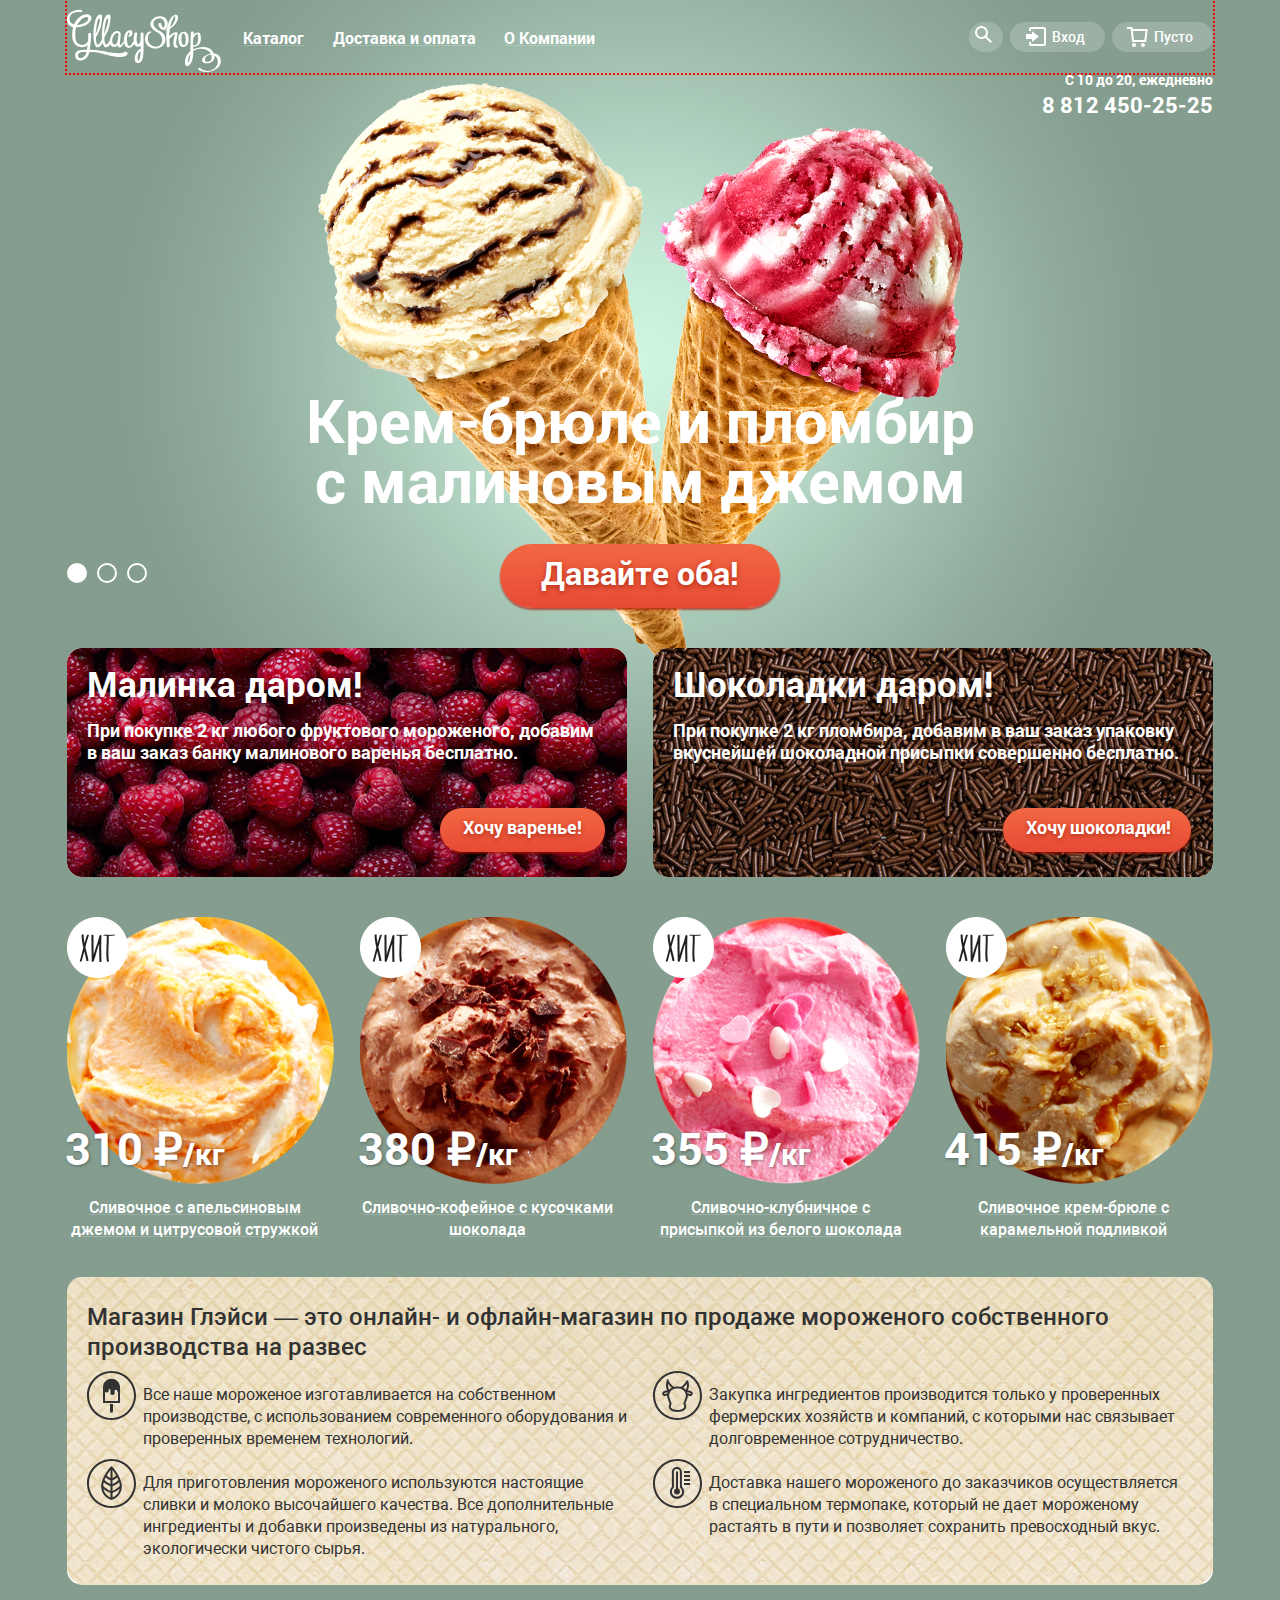
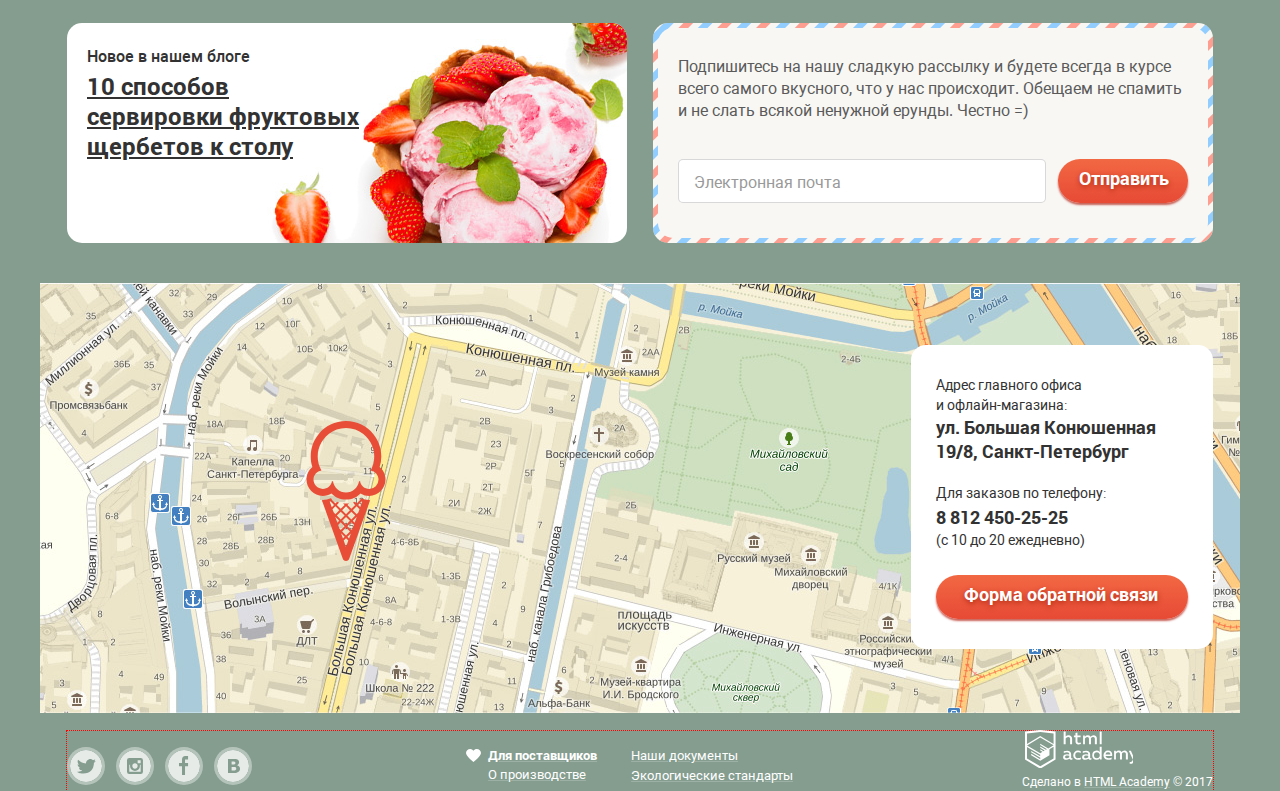
<file: index.html>
<!DOCTYPE html>
<html lang="ru">
  <head>
    <meta charset="utf-8">
    <title>HTML Academy: Глейси</title>
    <link rel="stylesheet" type="text/css" href="css/normalize.css">
    <link rel="stylesheet" type="text/css" href="css/style.css">
  </head>
  <body>

            <input class="visually-hidden" type="radio"  id="slider-1" name="toggle" checked>
            <input class="visually-hidden" type="radio"  id="slider-2" name="toggle">
            <input class="visually-hidden" type="radio"  id="slider-3" name="toggle">
<div class="site-background">
<div class="site-wrapper index">

    <header>
    	<div class="header-wrapper">
    		<img src="img/logo.svg" alt="Логотип компании Gllacy Shop" width="154" height="64">
	    	<nav class="main-navigation">
	    		<ul class="site-navigation">
	    			<li class="show-submenu"><a class="catalogue" href="">Каталог</a>
	    				<ul class="submenu">
	    					<li><a href="">Новинки</a></li>
	    					<li><a href="gllacy-inner.html">Сливочное</a></li>
	    					<li><a href="" class="submenu-current">Щербеты</a></li>
	    					<li><a href="">Фруктовый лед</a></li>
	    					<li><a href="">Мелорин</a></li>
	    				</ul>
	    			</li>
	    			<li ><a class="delivery" href="">Доставка и оплата</a></li>
	    			<li ><a class="about-us" href="">О Компании</a></li>
	    		</ul>
	    		<ul class="user-navigation">
	    			<li class="search">
                        <a class="search-item user-navigation-item" href="">
                            <span class="visually-hidden">Поиск по сайту</span>
    	    				<svg xmlns="http://www.w3.org/2000/svg" xmlns:xlink="http://www.w3.org/1999/xlink" width="17" height="17" viewBox="0 0 17 17">
    						    <path fill="#FFF" d="M16.958 15.527L11.75 10.32A6.455 6.455 0 0 0 13 6.5 6.5 6.5 0 1 0 6.5 13a6.465 6.465 0 0 0 3.839-1.263l5.205 5.204 1.414-1.414zM6.5 11C4.019 11 2 8.981 2 6.5S4.019 2 6.5 2 11 4.019 11 6.5 8.981 11 6.5 11z"/>
    						</svg>
                        </a>
                        <form class="user-navigation-search" method="get" action="https://echo.htmlacademy.ru">
                            <label for="searchsite" class="visually-hidden">Поиск по сайту</label>
                            <input type="search" name="searchsite" id="searchsite" placeholder="Что ищем?">
                            <button class="button visually-hidden" type="submit" value="search">Найти</button>
                        </form>
					</li>
	    			
	    			<li class="login">
	    				<a class="enter-item user-navigation-item" href="">
	    					Вход
		    				<svg xmlns="http://www.w3.org/2000/svg" xmlns:xlink="http://www.w3.org/1999/xlink" width="21" height="19" viewBox="0 0 21 19">
	        					<path d="M6 14.875L12.917 9.5 6 4.125v2.917H-.042v4.917H6z" fill="#FFF"/>
	        					<path d="M18 0H5C3.9 0 3 .9 3 2v2h2V2h13v15H5v-2H3v2c0 1.1.9 2 2 2h13c1.1 0 2-.9 2-2V2c0-1.1-.9-2-2-2z" fill="#FFF"/>
							</svg>
						</a>

                        <form class="login-form" method="get" action="https://echo.htmlacademy.ru">

                            <label for="login-form-email" class="visually-hidden">Введите адрес email:</label>
                            <input type="email" name="login-form-email" id="login-form-email" placeholder="Электронная почта">

                            <label for="login-form-password" class="visually-hidden">Введите пароль:</label>
                            <input type="password" name="login-form-password" id="login-form-password" placeholder="Пароль">
                            
                            <div class="login-links">
                                <a href="">Забыли пароль?</a>
                                <a href="">Новая регистрация</a>
                            </div>

                            <button class="button" type="submit" value="Войти">Войти</button>
                            
                         </form>



	    			</li>

	    			<li>
	    				<a class="cart-item user-navigation-item" href="">
	    					Пусто
			    			<svg xmlns="http://www.w3.org/2000/svg" width="21" height="20" viewBox="0 0 21 20">
							    <path d="M5.657 2.031L5.422 0H0v2h3.64l1.5 13h13.988l1.699-12.969H5.657zM17.372 13H6.922L5.888 4.031h12.66L17.372 13z" fill="#FFF"/>
							    <circle cx="6.984" cy="18" r="2" fill="#FFF"/>
							    <circle cx="15.984" cy="18" r="2" fill="#FFF"/>
							</svg>
						</a>
					</li>
	    		</ul>
	    	</nav>
    	</div>
    </header>

    <main class="main-content">
    <div class="main-wrapper">
    	<h1 class=" visually-hidden">Gllacy - магазин самого вкусного мороженого!</h1>

    	<section class="main-sliders">
    		<h2 class="visually-hidden">Выбор покупателей</h2>
    		<ul class="sliders-list">
    			<li class="slider-item" id="slide-1">
    				<h3>Крем-брюле и пломбир с малиновым джемом</h3>
    				<a class="button slider-button" href="">Давайте оба!</a>
    			</li>
    			<li class="slider-item" id="slide-2">
    				<h3>Шоколадный пломбир и лимонный сорбет</h3>
    				<a class="button" href="">Давайте оба!</a>
    			</li>
    			<li class="slider-item" id="slide-3">
    				<h3>Пломбир с помадкой и клубничный щербет</h3>
    				<a class="button" href="">Давайте оба!</a>
    			</li>
    		</ul>
            <p class="slider-open-hours">
                С 10 до 20, ежедневно
                <span class="tel">8 812 450-25-25</span>
            </p>
            <div class="slider-controls">
                <label for="slider-1">Первый слайд</label>
                <label for="slider-2">Второй слайд</label>
                <label for="slider-3">Третий слайд</label>
          </div>
    	</section>

    	<section class="banners">
    		<h2 class="visually-hidden">Специальные предложения</h2>
    		<section class="jam">
    			<h3>Малинка даром!</h3>
    			<p>При покупке 2 кг любого фруктового мороженого, добавим в ваш заказ банку малинового варенья бесплатно.</p>
    			<a class="button" href="">Хочу варенье!</a>
    		</section>
    		<section class="chocolate">
    			<h3>Шоколадки даром!</h3>
    			<p>При покупке 2 кг пломбира, добавим в ваш заказ упаковку вкуснейшей шоколадной присыпки совершенно бесплатно.</p>
    			<a class="button" href="">Хочу шоколадки!</a>
    		</section>
    	</section>

    	<section class="hits">
    		<h2 class="visually-hidden">Наши хиты продаж</h2>
    		<ul class="hits-list">
    			<li>
                    <div class="img-wrapper">
                    <img src="img/hit_1.png" alt="Сливочное с апельсиновым джемом и цитрусовой стружкой" width="267" height="267">
                    </div>
                    <a href="" class="hit-name">Сливочное с апельсиновым джемом и цитрусовой стружкой</a>
                    <p class="hit-price">310 ₽<span>/кг</span></p>
                    <a class="button" href="">Быстрый просмотр</a>
                    
    			</li>

    			<li>
                    <div class="img-wrapper">
    				    <img src="img/hit_2.png" alt="Сливочно-кофейное с кусочками шоколада" width="267" height="267">
                    </div>
    				<a href="" class="hit-name">Сливочно-кофейное с кусочками шоколада</a>
                    <p class="hit-price">380 ₽<span>/кг</span></p>
                    <a class="button" href="">Быстрый просмотр</a>
    			</li>

    			<li>
                    <div class="img-wrapper">
    				    <img src="img/hit_3.png" alt="Сливочно-клубничное с присыпкой из белого шоколада" width="267" height="267">
                    </div>
    				<a href="" class="hit-name">Сливочно-клубничное с присыпкой из белого шоколада</a>
                    <p class="hit-price">355 ₽<span>/кг</span></p>
                    <a class="button" href="">Быстрый просмотр</a>
                    
    			</li>

    			<li><div class="img-wrapper">
    				    <img src="img/hit_4.png" alt="Сливочное крем-брюле с карамельной подливкой" width="267" height="267">
                    </div>
    				<a href="" class="hit-name">Сливочное крем-брюле с карамельной подливкой</a>
                    <p class="hit-price">415 ₽<span>/кг</span></p>
                    <a class="button" href="">Быстрый просмотр</a>
                
    			</li>
    		</ul>
    	</section>

    	<section class="seo-block">
    		<h2>Магазин Глэйси — это онлайн- и офлайн-магазин по продаже мороженого собственного производства на развес</h2>
            <div class="seo-wrapper">
    		<div class="column-one">
    			<p>Все наше мороженое изготавливается на собственном производстве, с использованием современного оборудования и проверенных временем технологий.</p>
    			<p>Для приготовления мороженого используются настоящие <br>сливки и молоко высочайшего качества. Все дополнительные ингредиенты и добавки произведены из натурального, экологически чистого сырья.</p>
    		</div>
    		<div class="column-two">
    			<p>Закупка ингредиентов  производится только у проверенных фермерских хозяйств и компаний, с которыми нас связывает долговременное сотрудничество.</p>
    			<p>Доставка нашего мороженого до заказчиков осуществляется <br>в специальном термопаке, который не дает мороженому растаять в пути и позволяет сохранить превосходный вкус.</p>
    		</div>
        </div>
    	</section>


        <section class="news">
        	<section class="blog">
        		<p>Новое в нашем блоге</p>
        		<h2><a href="">10 способов сервировки фруктовых щербетов к столу</a></h2>
        	</section>

        	<section class="subscribe">
        		<h2 class="visually-hidden">Подпишитесь на нашу рассылку</h2>
                <div class="subscribe-inner">
            		<p>Подпишитесь на нашу сладкую рассылку и будете всегда в курсе всего самого вкусного, что у нас происходит. Обещаем не спамить и не слать всякой ненужной ерунды. Честно =)</p>
            		<form class="subscribtion-from" method="get" action="https://echo.htmlacademy.ru">
                				    <label for="user-email" class="visually-hidden">Введите адрес email:</label>
                				    <input type="email" name="user-email" id="user-email" placeholder="Электронная почта">
                				    <button class="button" type="submit" value="Отправить">Отправить</button>
                			</form>
                </div>
        	</section>
        </section>
</div>


    	<section class="contact-us">
           <div class="nopadding-wrapper">
    		      <img src="img/map_static.jpg" alt="Адрес главного офиса и офлайн-магазина: ул. Большая Конюшенная 19/8, Санкт-Петербург" width="1200" height="430">
            </div>

        <div class="main-wrapper">
    		<div class="address-wrapper">
    			<p>Адрес главного офиса <br>и офлайн-магазина:</p>
    			<address class="address-bold">ул. Большая Конюшенная 19/8, Санкт-Петербург</address>
    			<p>Для заказов по телефону:</p>
    			<p class="address-bold"> 8 812 450-25-25</p>
                <p>(с 10 до 20 ежедневно)</p>
    			<a class="button" href="">Форма обратной связи</a>
            </div>
       </div>
    	</section>


    </main>

    <footer>
        <div class="main-wrapper">

        	<ul class="social">
        		<li><a href=""><span class="visually-hidden">Twitter</span></a></li>
        		<li><a href=""><span class="visually-hidden">Instagram</span></a></li>
        		<li><a href=""><span class="visually-hidden">Facebook</span></a></li>
        		<li><a href=""><span class="visually-hidden">Вконтакте</span></a></li>
        	</ul>

        	<ul class="additional-info">
        		<li>
                    <ul class="add-one">
                        <li><a href="" class="for-suppliers">Для поставщиков</a></li>
                        <li><a href="">О производстве</a></li>
                    </ul>
                </li>
                <li>
                    <ul class="add-two">
                        <li><a href="">Наши документы</a></li>
                        <li><a href="">Экологические стандарты</a></li>
                    </ul>
                </li>
        	</ul>

        	<span class="copyright">
        		<a href="https://htmlacademy.ru/intensive/htmlcss">Сделано в <span>HTML Academy</span> © 2017</a>
        	</span>

    </div>
    </footer>


    <section class="modal contact-us">
        <h2>Мы обязательно вам ответим!</h2>

        <form class="contact-us-form" method="get" action="https://echo.htmlacademy.ru">

            <label for="letter-name" class="visually-hidden">Введите ваше имя</label>
            <input type="text" name="letter-name" id="letter-name" placeholder="Как вас зовут?">

            <label for="letter-email" class="visually-hidden">Введите адрес email:</label>
            <input type="email" name="letter-email" id="letter-email" placeholder="Ваша почта для ответа?">

            <textarea placeholder="Напишите что-нибудь..."></textarea>
                            
            <button class="button" type="submit" value="send">Отправить</button>
            <button class= "close-modal" type="button">Закрыть</button>
                            
        </form>
    </section>



</div>
</div>


  </body>
</html>
</file>
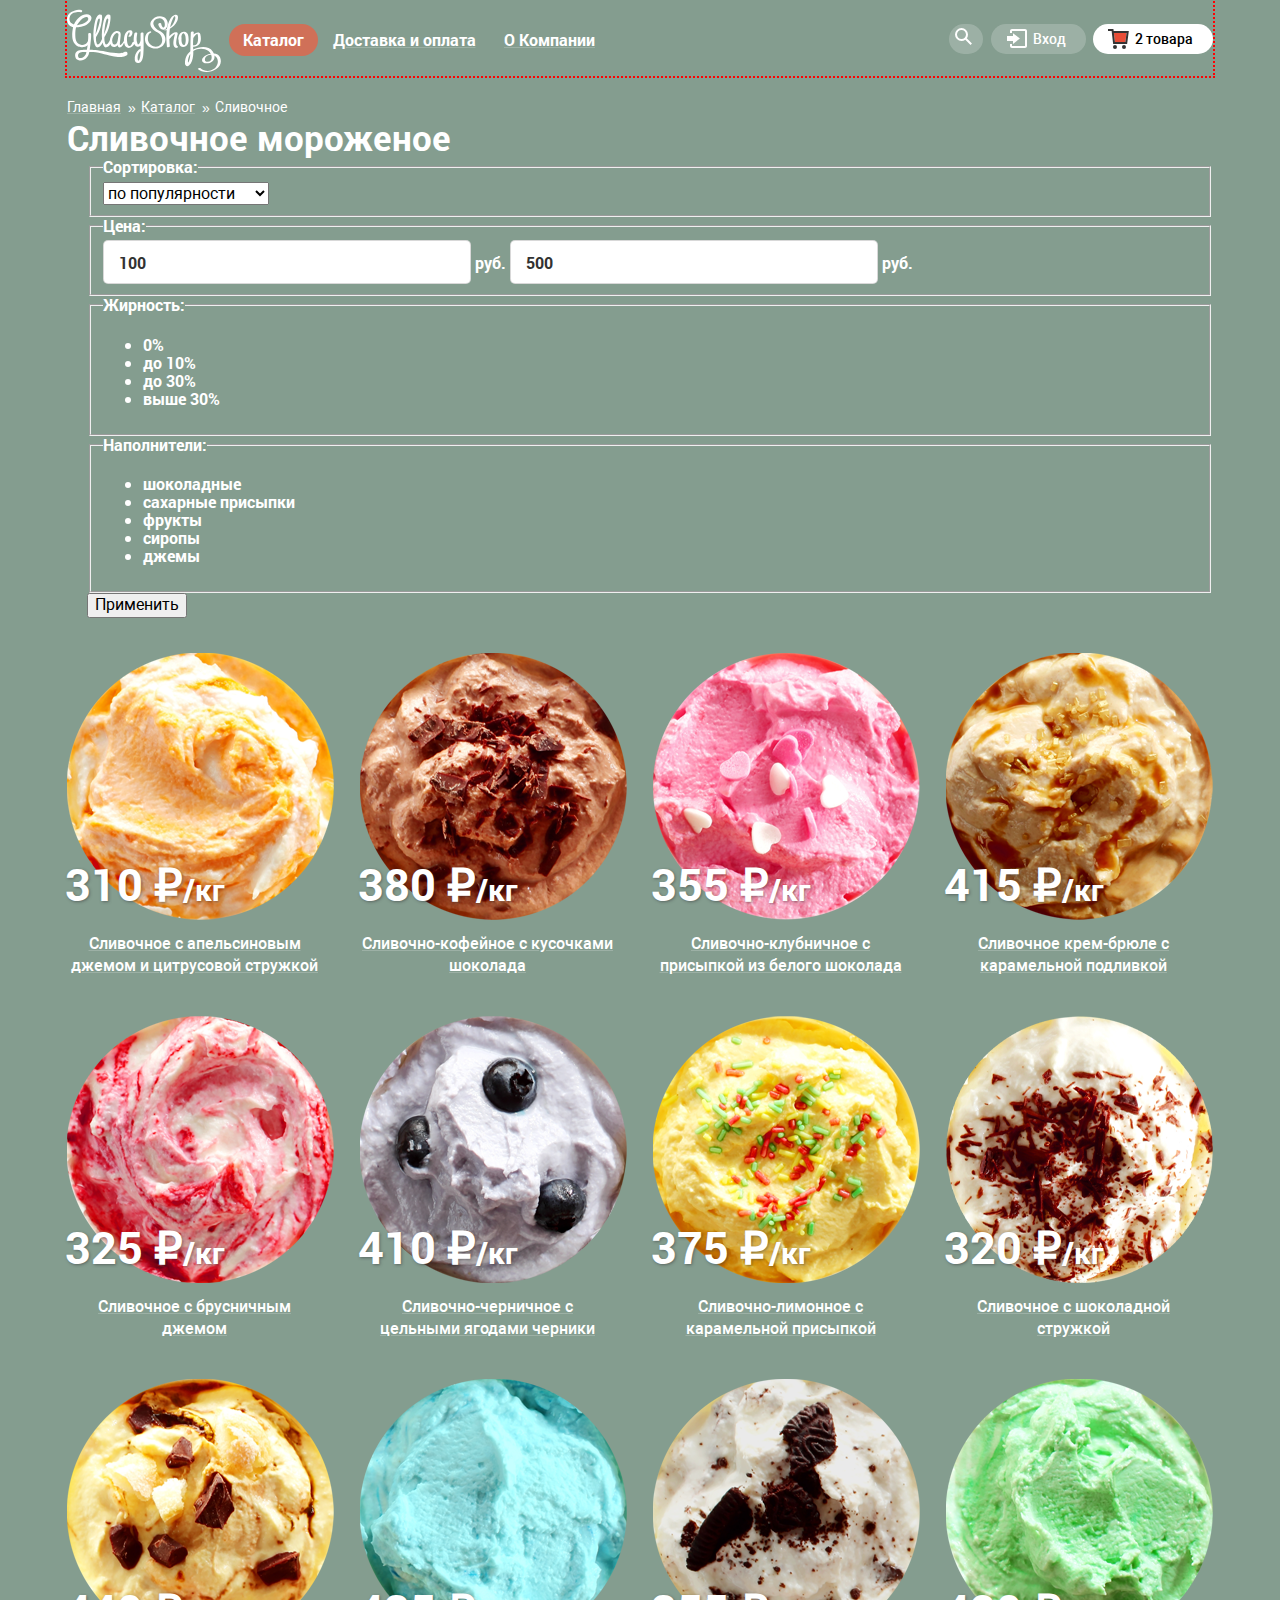
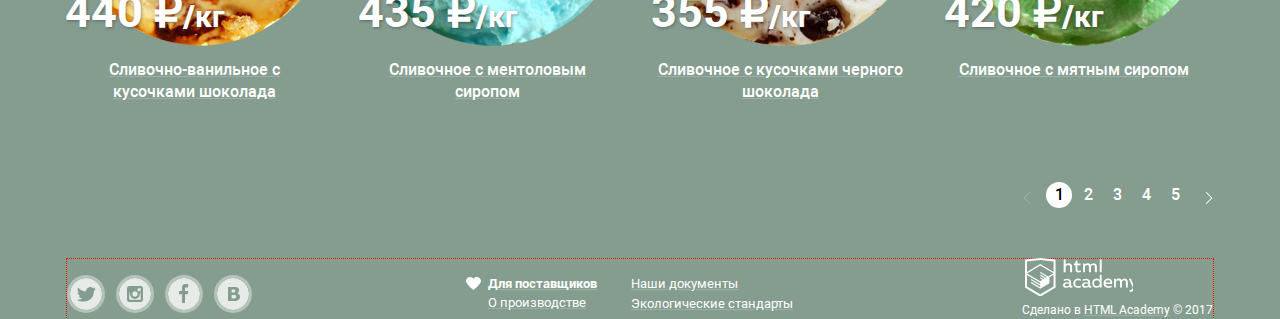
<file: gllacy-inner.html>
<!DOCTYPE html>
<html lang="ru">
  <head>
    <meta charset="utf-8">
    <title>Глейси Каталог</title>
    <link rel="stylesheet" type="text/css" href="css/normalize.css">
    <link rel="stylesheet" type="text/css" href="css/style.css">
  </head>
  <body>

          
<div class="site-background inner">
<div class="site-wrapper inner">

    <header>
    	<div class="header-wrapper inner">
    		<a href="index.html"><img src="img/logo.svg" alt="Логотип компании Gllacy Shop" width="154" height="64"></a>
	    	<nav class="main-navigation">
	    		<ul class="site-navigation">
	    			<li class="show-submenu"><a class="catalogue page-current" href="">Каталог</a>
	    				<ul class="submenu">
	    					<li><a href="">Новинки</a></li>
	    					<li><a href="">Сливочное</a></li>
	    					<li><a href="" class="submenu-current">Щербеты</a></li>
	    					<li><a href="">Фруктовый лед</a></li>
	    					<li><a href="">Мелорин</a></li>
	    				</ul>
	    			</li>
	    			<li ><a class="delivery" href="">Доставка и оплата</a></li>
	    			<li ><a class="about-us" href="">О Компании</a></li>
	    		</ul>
	    		<ul class="user-navigation inner">
	    			<li class="search">
                        <a class="search-item user-navigation-item" href="">
                            <span class="visually-hidden">Поиск по сайту</span>
    	    				<svg xmlns="http://www.w3.org/2000/svg" xmlns:xlink="http://www.w3.org/1999/xlink" width="17" height="17" viewBox="0 0 17 17">
    						    <path fill="#FFF" d="M16.958 15.527L11.75 10.32A6.455 6.455 0 0 0 13 6.5 6.5 6.5 0 1 0 6.5 13a6.465 6.465 0 0 0 3.839-1.263l5.205 5.204 1.414-1.414zM6.5 11C4.019 11 2 8.981 2 6.5S4.019 2 6.5 2 11 4.019 11 6.5 8.981 11 6.5 11z"/>
    						</svg>
                        </a>
                        <form class="user-navigation-search" method="get" action="https://echo.htmlacademy.ru">
                            <label for="searchsite" class="visually-hidden">Поиск по сайту</label>
                            <input type="search" name="searchsite" id="searchsite" placeholder="Что ищем?">
                            <button class="button visually-hidden" type="submit" value="search">Найти</button>
                        </form>
					</li>
	    			
	    			<li class="login">
	    				<a class="enter-item user-navigation-item" href="">
	    					Вход
		    				<svg xmlns="http://www.w3.org/2000/svg" xmlns:xlink="http://www.w3.org/1999/xlink" width="21" height="19" viewBox="0 0 21 19">
	        					<path d="M6 14.875L12.917 9.5 6 4.125v2.917H-.042v4.917H6z" fill="#FFF"/>
	        					<path d="M18 0H5C3.9 0 3 .9 3 2v2h2V2h13v15H5v-2H3v2c0 1.1.9 2 2 2h13c1.1 0 2-.9 2-2V2c0-1.1-.9-2-2-2z" fill="#FFF"/>
							</svg>
						</a>

                        <form class="login-form" method="get" action="https://echo.htmlacademy.ru">

                            <label for="login-form-email" class="visually-hidden">Введите адрес email:</label>
                            <input type="email" name="login-form-email" id="login-form-email" placeholder="Электронная почта">

                            <label for="login-form-password" class="visually-hidden">Введите пароль:</label>
                            <input type="password" name="login-form-password" id="login-form-password" placeholder="Пароль">
                            
                            <div class="login-links">
                                <a href="">Забыли пароль?</a>
                                <a href="">Новая регистрация</a>
                            </div>

                            <button class="button" type="submit" value="Войти">Войти</button>
                            
                         </form>



	    			</li>

	    			<li class="cart-full">
	    				<a class="cart-item user-navigation-item full" href="">
	    					2 товара
			    			<svg xmlns="http://www.w3.org/2000/svg" width="21" height="20" viewBox="0 0 21 20">
							    <path fill="#E84D37" d="M5.888 4.031L6.922 13h10.45l1.176-8.969z"/>
							    <circle cx="6.984" cy="18" r="2" fill="#343434"/>
							    <circle cx="15.984" cy="18" r="2" fill="#343434"/>
							    <path fill="#343434" d="M5.657 2.031L5.422 0H0v2h3.64l1.5 13h13.988l1.699-12.969H5.657zM17.372 13H6.922L5.888 4.031h12.66L17.372 13z"/>
							</svg>
						</a>
					</li>
	    		</ul>
	    	</nav>
    	</div>
    </header>




    <main class="main-inner">

    	<ul class="breadcrumbs">
          <li><a href="index.html">Главная</a></li>
          <li><a href="#">Каталог</a></li>
          <li class="breadcrumbs-current">Сливочное</li>
        </ul>




        <h1>Сливочное мороженое</h1>


        <section class="filters">
        	<h2 class="visually-hidden">Фильтр для сортировки мороженого</h2>
        	<form class="filter-form" method="get" action="https://echo.htmlacademy.ru">
        		<fieldset class="sorting">
        			<legend>Сортировка:</legend>
        			<select class="sorting-list">
        				<option value="popular">по популярности</option>
        				<option value="cheap">сначала недорогие</option>
        				<option value="expensive">сначала дорогие</option>
        				<option value="fat">по жирности</option>
        			</select>
        		</fieldset>

        		<fieldset class="price">
        			<legend>Цена:</legend>
        			<div class="price-controls">
                        <label class="min-price">
                        	<input name="min-price" type="text" value="100"> руб.</label>
                        <label class="max-price">
                        	<input name="max-price" type="text" value="500"> руб.</label>
                      </div>
        			<div class="filter-price-range">
                      <div class="range-controls">
                        <div class="scale">
                          <div class="bar"></div>
                        </div>
                        <div class="toggle toggle-min"></div>
                        <div class="toggle toggle-max"></div>
                      </div>
                    </div>
        		</fieldset>

        		<fieldset class="fat">
        			<legend>Жирность:</legend>
        			<ul class="fat-list">
        				<li>
        					<input class="visually-hidden" type="radio" name="fat-choice" id="zero" value="zero">
        					<label for="">0%</label>
        				</li>
        				<li>
        					<input class="visually-hidden" type="radio" name="fat-choice" id="till10" value="till10" checked>
        					<label for="">до 10%</label>
        				</li>
        				<li>
        					<input class="visually-hidden" type="radio" name="fat-choice" id="till30" value="till30">
        					<label for="">до 30%</label>
        				</li>
        				<li>
        					<input class="visually-hidden" type="radio" name="fat-choice" id="30more" value="30more">
        					<label for="">выше 30%</label>
        				</li>
        			</ul>
        		</fieldset>

        		<fieldset class="topping">
        			<legend>Наполнители:</legend>
        			<ul class="topping-list">
        				<li>
        					<input class="visually-hidden" type="checkbox" name="topping-choco" id="topping-choco" checked>
                        	<label for="topping-choco">шоколадные</label>
        				</li>
        				<li>
        					<input class="visually-hidden" type="checkbox" name="topping-sugar" id="topping-sugar" checked>
                        	<label for="topping-sugar">сахарные присыпки</label>
        				</li>
        				<li>
        					<input class="visually-hidden" type="checkbox" name="topping-fruits" id="topping-fruits">
                        	<label for="topping-fruits">фрукты</label>
        				</li>
        				<li>
        					<input class="visually-hidden" type="checkbox" name="topping-syrope" id="topping-syrope">
                        	<label for="topping-syrope">сиропы</label>
        				</li>
        				<li>
        					<input class="visually-hidden" type="checkbox" name="topping-jam" id="topping-jam">
                        	<label for="topping-jam">джемы</label>
        				</li>
        			</ul>
        		</fieldset>
        		<button type="submit">Применить</button>
        	</form>
        </section>

        <section class="catalogue">
        	<h2 class="visually-hidden">Ассортимент мороженого</h2>
        	<ul class="catalogue-list">
        		<li class="">
        			<div class="img-wrapper">
    				<img src="img/inner_page/1.png" alt="Сливочное с апельсиновым джемом и цитрусовой стружкой" width="267" height="267">
                    </div>
    				 <a href="" class="icecream-name">Сливочное с апельсиновым джемом и цитрусовой стружкой</a>
                    <p class="icecream-price">310 ₽<span>/кг</span></p>
                    <a class="button" href="">Быстрый просмотр</a>
        		</li>

        		<li>
        			<div class="img-wrapper">
    				<img src="img/inner_page/2.png" alt="Сливочно-кофейное с кусочками шоколада" width="267" height="267">
                </div>
    				<a href="" class="icecream-name">Сливочно-кофейное с кусочками шоколада</a>
                    <p class="icecream-price">380 ₽<span>/кг</span></p>
                    <a class="button" href="">Быстрый просмотр</a>
        		</li>
        		<li>
        			<div class="img-wrapper">
    				<img src="img/inner_page/3.png" alt="Сливочно-клубничное с присыпкой из белого шоколада" width="267" height="267"></div>
    				<a href="" class="icecream-name">Сливочно-клубничное с присыпкой из белого шоколада</a>
                    <p class="icecream-price">355 ₽<span>/кг</span></p>
                    <a class="button" href="">Быстрый просмотр</a>
        		</li>
        		<li>
        			<div class="img-wrapper">
    				<img src="img/inner_page/4.png" alt="Сливочное крем-брюле с карамельной подливкой" width="267" height="267"></div>
    				<a href="" class="icecream-name">Сливочное крем-брюле с карамельной подливкой</a>
                    <p class="icecream-price">415 ₽<span>/кг</span></p>
                    <a class="button" href="">Быстрый просмотр</a>
        		</li>
        		<li>
        			<div class="img-wrapper">
    				<img src="img/inner_page/5.png" alt="Сливочное с брусничным джемом" width="267" height="267"></div>
    				<a href="" class="icecream-name">Сливочное с брусничным джемом</a>
                    <p class="icecream-price">325 ₽<span>/кг</span></p>
                    <a class="button" href="">Быстрый просмотр</a>
        		</li>
        		<li>
        			<div class="img-wrapper">
    				<img src="img/inner_page/6.png" alt="Сливочно-черничное с цельными ягодами черники " width="267" height="267"></div>
    				<a href="" class="icecream-name">Сливочно-черничное с<br> цельными ягодами черники</a>
                    <p class="icecream-price">410 ₽<span>/кг</span></p>
                    <a class="button" href="">Быстрый просмотр</a>
        		</li>
        		<li>
        			<div class="img-wrapper">
    				<img src="img/inner_page/7.png" alt="Сливочно-лимонное с карамельной присыпкой" width="267" height="267"></div>
    				<a href="" class="icecream-name">Сливочно-лимонное с карамельной присыпкой</a>
                    <p class="icecream-price">375 ₽<span>/кг</span></p>
                    <a class="button" href="">Быстрый просмотр</a>
        		</li>
        		<li>
        			<div class="img-wrapper">
    				<img src="img/inner_page/8.png" alt="Сливочное с шоколадной стружкой" width="267" height="267"></div>
    				<a href="" class="icecream-name">Сливочное с шоколадной стружкой</a>
                    <p class="icecream-price">320 ₽<span>/кг</span></p>
                    <a class="button" href="">Быстрый просмотр</a>
        		</li>
        		<li>
        			<div class="img-wrapper">
    				<img src="img/inner_page/9.png" alt="Сливочно-ванильное с кусочками шоколада" width="267" height="267"></div>
    				<a href="" class="icecream-name">Сливочно-ванильное с кусочками шоколада</a>
                    <p class="icecream-price">440 ₽<span>/кг</span></p>
                    <a class="button" href="">Быстрый просмотр</a>
        		</li>
        		<li>
        			<div class="img-wrapper">
    				<img src="img/inner_page/10.png" alt="Сливочноe с ментоловым сиропом" width="267" height="267"></div>
    				<a href="" class="icecream-name">Сливочноe с ментоловым сиропом</a>
                    <p class="icecream-price">435 ₽<span>/кг</span></p>
                    <a class="button" href="">Быстрый просмотр</a>
        		</li>
        		<li>
        			<div class="img-wrapper">
    				<img src="img/inner_page/11.png" alt="Сливочное с кусочками черного шоколада" width="267" height="267"></div>
    				<a href="" class="icecream-name">Сливочное с кусочками черного шоколада</a>
                    <p class="icecream-price">355 ₽<span>/кг</span></p>
                    <a class="button" href="">Быстрый просмотр</a>
        		</li>
        		<li>
        			<div class="img-wrapper">
    				<img src="img/inner_page/12.png" alt="Сливочное с мятным сиропом" width="267" height="267"></div>
    				<a href="" class="icecream-name">Сливочное с мятным сиропом</a>
                    <p class="icecream-price">420 ₽<span>/кг</span></p>
                    <a class="button" href="">Быстрый просмотр</a>
        		</li>
        	</ul>
        </section>

        
        <ul class="pagination">
            <li><a class="page-back inactive" href="#"><span class="visually-hidden">Назад</span></a></li>
            <li><a class="pagination-item active" href="#">1</a></li>
            <li><a class="pagination-item" href="#">2</a></li>
            <li><a class="pagination-item" href="#">3</a></li>
            <li><a class="pagination-item" href="#">4</a></li>
            <li><a class="pagination-item" href="#">5</a></li>
            <li><a class="page-forward" href="#"><span class="visually-hidden">Вперед</span></a></li>
         </ul>
     


    </main>













        <footer>
        <div class="main-wrapper">

        	<ul class="social">
        		<li><a href=""><span class="visually-hidden">Twitter</span></a></li>
        		<li><a href=""><span class="visually-hidden">Instagram</span></a></li>
        		<li><a href=""><span class="visually-hidden">Facebook</span></a></li>
        		<li><a href=""><span class="visually-hidden">Вконтакте</span></a></li>
        	</ul>

        	<ul class="additional-info">
        		<li>
                    <ul class="add-one">
                        <li><a href="" class="for-suppliers">Для поставщиков</a></li>
                        <li><a href="">О производстве</a></li>
                    </ul>
                </li>
                <li>
                    <ul class="add-two">
                        <li><a href="">Наши документы</a></li>
                        <li><a href="">Экологические стандарты</a></li>
                    </ul>
                </li>
        	</ul>

        	<span class="copyright">
        		<a href="https://htmlacademy.ru/intensive/htmlcss">Сделано в <span>HTML Academy</span> © 2017</a>
        	</span>

    </div>
    </footer>
</file>
<file: css/style.css>
@font-face {
    font-family: 'roboto';
    src: local('Roboto Bold'), local('Roboto-Bold'),
         url('../fonts/robotobold.woff2') format('woff2'),
         url('../fonts/robotobold.woff') format('woff');
    font-weight: 700;
    font-style: normal;

}

@font-face {
    font-family: 'roboto';
    src: local('Roboto Regular'), local('Roboto-Regular'),
         url('../fonts/roboto.woff2') format('woff2'),
         url('../fonts/roboto.woff') format('woff');
    font-weight: 400;
    font-style: normal;

}

@font-face {
    font-family: 'roboto';
    src: local('Roboto Medium'), local('Roboto-Medium'),
         url('../fonts/robotomedium.woff2') format('woff2'),
         url('../fonts/robotomedium.woff') format('woff');
    font-weight: 500;
    font-style: normal;

}


body {
	margin: 0;
	padding: 0 0px;
	min-width: 1200px;

	font-family: 'roboto', Arial, sans-serif;
	font-weight: 700;
	font-style: normal;
	font-size: 16px;
	line-height: 18px;
	letter-spacing: normal;


	color: white;
	outline: 2px solid red;
}

a {
    text-decoration: none;
}

img {
  max-width: 100%;
  height: auto;
}

.visually-hidden:not(:focus):not(:active),
input[type="checkbox"].visually-hidden,
input[type="radio"].visually-hidden {
  position: absolute;

  width: 1px;
  height: 1px;
  margin: -1px;
  border: 0;
  padding: 0;

  white-space: nowrap;

  -webkit-clip-path: inset(100%);

          clip-path: inset(100%);
  clip: rect(0 0 0 0);
  overflow: hidden;
}

*, *::before, *::after {
    -webkit-box-sizing: inherit;
            box-sizing: inherit;
}

html {
    -webkit-box-sizing: border-box;
            box-sizing: border-box;
}



/* ---------------------------- HEADER ----------------------- */

.site-wrapper {
	width: 1200px;
	padding-right: 27px;
	padding-left: 27px;
	margin: 0 auto;
	
	background-color: rgba(132, 157, 143, 1);
	background-image: url('../img/background_1.png');
	background-position: top center ;
	background-repeat: no-repeat;
}

.site-wrapper.inner {
	background-color: rgba(132, 157, 143, 1);
	background-image: none;
}

/* ::before и ::after чтобы заранее загрузить дополнительные фоны */

.site-wrapper.index::before,
.site-wrapper.index::after {
  content: "";
  visibility: hidden;
}

.site-wrapper.index::before {
  background-image: url("../img/background_2.png");
}

.site-wrapper.index::after {
  background-image: url("../img/background_3.png");
}


.header-wrapper {
	display: flex;
	flex-wrap: wrap;
	flex-shrink: 0;
	align-items: center;

	width: 1146px;
	margin: 0 auto;
	margin-bottom: 317px;
	padding-top: 6px;

	background-color: transparent;
	color: white;

	outline: 2px dotted red;
}

.header-wrapper.inner {
	margin-bottom: 23px;
}

.header-wrapper img {
	width: 154px;
	height: 64px;
	margin-right: 8px;
	margin-top: 3px;
}

.header-wrapper ul {
	margin: 0;
	padding: 0;
	list-style: none;
}

header .main-navigation {
	display: flex;
	flex-wrap: wrap;
	justify-content: space-between;
	flex-shrink: 0;
	flex-grow: 1;
	margin-top: -3px;
}

.main-navigation .site-navigation {
	display: flex;
	flex-wrap: wrap;
	flex-shrink: 0;
	width: 380px;
	justify-content: space-between;

}

.site-navigation a {
	position: relative;
	display: block;
	color: rgba(255, 255, 255, 1);
	padding:  7px 14px;
	text-decoration: underline;
  	text-decoration-color: rgba(255, 255, 255, 0.2);
}

.site-navigation a.page-current {
	
	background-color: rgba(208, 112, 88, 1);
	border-radius: 50px;
	text-decoration: none;
}


.site-navigation .delivery::after {
	width: 140px;
}

.site-navigation .about-us::after {
	width: 90px;
}


.site-navigation  a:hover,
.site-navigation  a:focus {
	color: rgba(0, 0, 0, 1);
	background-color: rgba(255, 255, 255, 1);
	border-radius: 50px;
}

.site-navigation  a:active {
	color: rgba(0, 0, 0, 1);
	background-color: rgba(255, 255, 255, 1);
	border-radius: 50px;
	box-shadow: inset 0px 1px 2px 0px rgba(0, 0, 0, 1);
}

.show-submenu {
	position: relative;
	height: 30px;
}

 .submenu {
 	position: absolute;
	top: 36px;
	left: -5px;

	width: 143px;
	
	background-color: rgba(248, 247, 244, 1);
	box-shadow: 0px 20px 20px 0 rgba(0, 0, 0, 0.4);
	border-radius: 5px;
	

	display: none;
}

.show-submenu:hover .submenu,
.show-submenu:focus .submenu {
	display: block;
	z-index: 2;	
}


.submenu li a {
	display: block;
	font-size: 14px;
  	font-weight: 400;
  	font-style: normal;
  	line-height: 16px;
  	color: rgba(50, 50, 50, 1);
  	text-decoration: none;
  	border-radius: 0px;
  	padding-left: 20px;
  	padding-bottom: 8px;
}

.submenu li:first-child a {
	font-weight: 700;
	margin-bottom: 8px;
	margin-top: 3px;
}

.submenu li:last-child a {
	margin-bottom: 5px;
}

.submenu li a:hover,
.submenu li a:focus {
	background-color: rgba(251, 222, 215, 1);
	border-radius: 0px;
}

.submenu li a:active {
	background-color: rgba(	246, 181, 165, 1);
	border-radius: 0px;
	box-shadow: none;
}

.submenu .submenu-current {
	background-color: rgba(208, 112, 88, 1);
	border-radius: 0px;
}



.user-navigation {
	display: flex;
	width: 244px;
	flex-wrap: wrap;
	justify-content: space-between;
	flex-shrink: 0;
	margin-left: auto;
}

.user-navigation li {
	position: relative;
	height: 30px;
}

.user-navigation.inner {
	min-width: 264px;
}

.user-navigation .cart-full {
	background-color: rgba(255, 255, 255, 1);
}

.user-navigation .cart-item.full {
	color: rgba(0, 0, 0, 1);
}


/*  ------------- global FORM style down ------------------    */


.site-wrapper form {
	position: relative;
	margin-left: 20px;
	padding-bottom: 35px;

}

.site-wrapper input,
.site-wrapper textarea {
	font: inherit;
	font-weight: 700;
	line-height: 24px;
	width: 368px;
	height: 44px;
	border-radius: 5px;
  	background-color: rgba(255, 255, 255, 1);
  	color: rgba(50, 50, 50, 1);
  	border: 1px solid rgba(178, 178, 178, 0.5);
  	padding-left: 15px;
}


.site-wrapper input:hover,
.site-wrapper textarea:hover {

	border: 2px solid rgba(154, 154, 154, 0.5);
}

.site-wrapper input:focus,
.site-wrapper textarea:focus {
	outline: none;
	border: 2px solid rgba(46, 136, 228, 0.5);
}


.site-wrapper input::-webkit-input-placeholder,
.site-wrapper textarea::-webkit-input-placeholder { /* Chrome/Opera/Safari */
  	color: rgba(153, 153, 153, 1);
  	font-weight: 400;
 }

.site-wrapper input::-moz-placeholder,
.site-wrapper textarea::-moz-placeholder { /* Firefox 19+ */
	color: rgba(153, 153, 153, 1);
  	font-weight: 400;
 }

.site-wrapper input:-ms-input-placeholder,
.site-wrapper textarea:-ms-input-placeholder { /* IE 10+ */
  	color: rgba(153, 153, 153, 1);
  	font-weight: 400;
 }

.site-wrapper input:-moz-placeholder,
.site-wrapper textarea:-moz-placeholder { /* Firefox 18- */
	color: rgba(153, 153, 153, 1);
  	font-weight: 400;
 }




/*  ------------- global FORM style up ------------------    */





/* ------------- ПОИСК ПО САЙТУ -----------*/

.user-navigation input {
	font-size: 14px;
}

.search form {
	display: none;

	position: absolute;
	top: 35px;
	left: -325px;
	padding: 20px;

	width: 341px;
	background-color: rgba(248, 247, 244, 1);
	box-shadow: 0px 20px 20px 0 rgba(0, 0, 0, 0.4);
	border-radius: 5px;
}

.search input {
	width: 100%;
}

.search:hover form,
.search:focus form {
	display: block;
}




/* ------------- ОКНО ВХОДА -----------*/


.login form {
	position: absolute;

	top: 35px;
	left: -219px;

	width: 277px;
	padding: 20px;

	background-color: rgba(248, 247, 244, 1);
	box-shadow: 0px 20px 20px 0 rgba(0, 0, 0, 0.4);
	border-radius: 5px;
	z-index: 4;
	display: none;
}

.login:hover form,
.login:focus form {
	display: block;
}



.login-form input {
	width: 100%;
	margin-bottom: 20px;
} 

form.login-form a {
	display: block;
	font-size: 13px;
	font-weight: 400;
	font-style: normal;
	line-height: 13px;
	color: rgba(50, 50, 50, 1);
	text-decoration: underline;
}


form.login-form a:hover,
form.login-form a:focus,
form.login-form a:active {
	color: 	rgba(232, 77, 55, 1);
}

.login-links {
	position: absolute;
	bottom: 27px;
	right: 20px;

}


.login-form .button {
	
	min-width: 100px;
	padding-right: 10px;
	padding-left: 10px;
	padding-top: 10px;
	border: none;

	font-size: 18px;
	font-weight: 700;
	line-height: 24px;
}



.user-navigation a {
	display: block;
	font-family: 'roboto', Arial, sans-serif;
	font-weight: 500;
	font-size: 14px;
	line-height: 14px;
	color: rgba(255, 255, 255, 1);
	margin-top: 8px;
	margin-left: 4px;

}


.user-navigation li {
	position: relative;
	padding-left: 38px;
	padding-right: 20px;
	border-radius: 50px;
	background-color: rgba(255, 255, 255, 0.2);
}

.user-navigation li:first-child {
	padding-left: 10px;
	cursor: pointer;
}

.user-navigation svg {
	position: absolute;
}

.search-item svg {
	top: 4px;
	left: 6px;
}

.search-item svg:hover {
	cursor: pointer;
}


.enter-item svg {
	top: 5px;
	left: 16px;
}

.cart-item svg {
	top: 5px;
	left: 15px;
}


.user-navigation li:hover path,
.user-navigation li:focus path,
.user-navigation li:active path,
.user-navigation li:hover  svg > circle,
.user-navigation li:focus  svg > circle,
.user-navigation li:active  svg > circle {
	fill:  rgba(0, 0, 0, 1);
}

.user-navigation li:hover,
.user-navigation li:focus,
.user-navigation li:hover > a,
.user-navigation li:focus > a {
	color: rgba(0, 0, 0, 1);
	background-color: rgba(255, 255, 255, 1);
}

.user-navigation li:focus,
.user-navigation li:focus > a {
	outline-color: rgba(77, 144, 254, 1);
	outline-offset: -2px;
	outline-style: auto;
	outline-width: 5px;
}

.user-navigation li:active {
	background-color: rgba(255, 255, 255, 1);
	box-shadow: inset 0px 1px 2px 0px rgba(0, 0, 0, 1);
}

.user-navigation li:active > a {
	color: rgba(0, 0, 0, 1);
}


/* ---------- MAIN --------------  */


/* -----------  sliders ------------ */


.main-sliders {
	position: relative;
	margin-bottom: 40px;
}

.sliders-list {
	margin: 0;
	padding: 0;
	text-align: center;
	list-style: none;
}

.slider-item {
	position: relative;
	width: 1146px;
}

.slider-item h3 {
	width: 670px;

	font-family: 'roboto', Arial, sans-serif;
  	font-size: 60px;
  	font-weight: 700;
  	font-style: normal;
  	line-height: 60px;
  	letter-spacing: normal;

	margin: 0 auto;
	margin-bottom: 34px;
	padding: 0;
}

.slider-open-hours {
	position: absolute;
	top: -332px;
	right: 0px;

	font-size: 14px;
	line-height: 16px;
	text-align: right;
	font-weight: 700;

	color: white;
	z-index: 2;
}

.slider-open-hours .tel {
	display: block;
	margin-top: 5px;
	font-size: 22px;
	line-height: 24px;
}

.button {
	display: inline-block;
	padding-left: 40px;
	padding-right: 40px;
	padding-top: 7px;
	padding-bottom: 13px;
	min-width: 280px;


	font-family: 'roboto', Arial, sans-serif;
	font-size: 32px;
	font-weight: 700;
	line-height: 44px;

	color: rgba(255, 255, 255, 1);
	text-shadow: 0px 2px 5px rgba(160, 32, 11, 0.76);

	background: linear-gradient(to top, rgba(231, 74, 53, 1) 0%, rgba(242, 104, 67, 1) 100%);
	border-radius: 50px;
	box-shadow: 0px 2px 2px 0 rgba(172, 16, 0, 0.64);
	cursor: pointer;
}


.button:hover,
.button:focus {
  background: linear-gradient(to bottom, rgba(245, 134, 105, 1) 0%, rgba(236, 111, 94, 1) 100%);
  box-shadow: 0 2px 2px rgba(172, 16, 0, 1);
}

.button:active {
  background: linear-gradient(to bottom, rgba(245, 134, 105, 1) 0%, rgba(225, 97, 62, 1) 100%);
  box-shadow: inset 0 2px 2px rgba(172, 16, 0, 1);
}


.slider-controls {
  position: absolute;
  bottom: 25px;
  left: 0;
  z-index: 3;
  
  font-size: 0;
}


.slider-controls label {
	display: inline-block;
	width: 20px;
	height: 20px;
	margin-right: 10px;

	vertical-align: top;

	background-color: transparent;
	border: 2px solid #ffffff;
	border-radius: 50%;
	cursor: pointer;
}

.sliders-list .slider-item {
	display: none;
}


#slider-1:checked ~ .site-background {
  background-color: rgba(132, 157, 143, 1);
}

#slider-1:checked ~ .site-background .site-wrapper {
  background-color: rgba(132, 157, 143, 1);
  background-image: url("../img/background_1.png");
}

#slider-2:checked ~ .site-background {
  background-color: rgba(137, 150, 166, 1);
}

#slider-2:checked ~ .site-background .site-wrapper {
  background-color: rgba(137, 150, 166, 1);
  background-image: url("../img/background_2.png");
}


#slider-3:checked ~ .site-background {
  background-color: rgba(157, 139, 132, 1);
}

#slider-3:checked ~ .site-background .site-wrapper {
  background-color: rgba(157, 139, 132, 1);
  background-image: url("../img/background_3.png");
}



#slider-1:checked ~ .site-background .site-wrapper #slide-1,
#slider-2:checked ~ .site-background .site-wrapper #slide-2,
#slider-3:checked ~ .site-background .site-wrapper #slide-3 {
  display: block;
}

#slider-1:checked ~ .site-background .site-wrapper label[for="slider-1"],
#slider-2:checked ~ .site-background .site-wrapper label[for="slider-2"],
#slider-3:checked ~ .site-background .site-wrapper label[for="slider-3"] {
  background-color: rgba(255, 255, 255, 1)
}

.slider-controls label:hover,
.slider-controls label:focus {
	cursor: pointer;
	background-color: rgba(255, 255, 255, 0.4)
}

.site-background.inner {
	background-color: rgba(132, 157, 143, 1);
	background-image: none;
}

/* ------------- BANNERS ------------*/ 

.banners {
	display: flex;
	justify-content: space-between;
	flex-shrink: 0;

	margin-bottom: 40px;
}

.banners section {
	position: relative;
	width: 560px;
	min-height: 229px;
	border-radius: 15px;
	padding-left: 20px;
	padding-right: 20px;
	padding-top: 15px;
	padding-bottom: 20px;

}

.banners .jam {
	background-color: rgba(191, 41, 85, 1);
	background-image: url('../img/jam.jpg');
	background-repeat: no-repeat;
	background-position:  0 0;
}

.banners .chocolate {
	background-color: rgba(102, 63, 43, 1);
	background-image: url('../img/chocolate.jpg');
	background-repeat: no-repeat;
	background-position:  0 0;
	object-fit: contain;

}

.banners h3 {
	font-family: 'roboto', Arial, sans-serif;
  	font-size: 35px;
  	font-weight: 700;
  	font-style: normal;
    font-stretch: normal;
  	line-height: 41px;
  	color: rgba(255, 255, 255, 1);

  	padding: 0;
  	margin: 0;
  	margin-bottom: 15px;

}

.banners p {
	font-family: 'roboto', Arial, sans-serif;
 	font-size: 18px;
  	font-weight: 700;
  	font-style: normal;
  	line-height: 22px;
  	color: rgba(255, 255, 255, 1);


	padding: 0;
  	margin: 0;
}

.banners .button {
	position: absolute;
	right: 22px;
	bottom: 25px;

	padding-left: 23px;
	padding-right: 20px;

	font-size: 18px;
	line-height: 24px;

	min-width: 165px;
}

/* ------------- HITS ------------*/ 


.hits,
.catalogue {
	margin-bottom: 40px;
}

.hits img,
.catalogue img {
	width: 267px;
	height: 267px;
	margin-bottom: 50px;
	z-index: 2;
}

.hits p,
.hits span,
.catalogue p,
.catalogue span {
	margin: 0;
	padding: 0;
}

.hits .hits-list,
.catalogue-list {
	display: flex;
	justify-content: space-between;
	flex-wrap: wrap;
	flex-shrink: 0;
	list-style: none;
	padding: 0;
	margin: 0;
}

.hits-list li,
.catalogue-list li {
	position: relative;
	width: 267px;
	text-align: center;
}

.hits-list .hit-name,
.catalogue-list .icecream-name {
	
	position: absolute;
	top: 280px;
	left: 0;
	padding-bottom: 30px;
	z-index: 2;
	width: 255px;
}

.hits-list .button,
.catalogue-list .button {
	position: absolute;
	top: 333px;
	left: 32px;
	z-index: 2;

  font-size: 18px;
  font-weight: 700;
  font-style: normal;
  line-height: 24px;
  text-align: center;
  color: rgba(254, 254, 254, 1);
  padding-right: 17px;
  padding-left: 17px;
  padding-top: 8px;
  padding-bottom: 12px;
  min-width: 200px;
  display: none;
  
  
}

.hits-list li:hover .button,
.catalogue-list li:hover .button {
	display: block;
}


.hits-list li::after {
	content: '';
	position: absolute;

	top: 0;
	left: 0;

	width: 61px ;
	height: 61px;

	background-image: url('../img/hit_sign.png');
	background-repeat: no-repeat;
	background-position:  0 0;
	z-index: 2;
}

.hits-list .img-wrapper::before,
.catalogue-list .img-wrapper::before {
	content: '';
	position: absolute;

	top: -6px;
	left: -13px;
	width: 293px;
	height: 405px;

	background-color: rgba(255, 255, 255, 0.2);
	box-shadow: 0px 20px 20px 0 rgba(0, 0, 0, 0.4);
	z-index: 1;
	display: none;
	
}

.hits-list li:hover .img-wrapper::before,
.catalogue-list li:hover .img-wrapper::before {
	display: block;
	z-index: 1;

}

.hits-list a:not(.button),
.catalogue-list a:not(.button) {
	
	font-family: 'roboto', Arial, sans-serif;
  	font-size: 16px;
  	font-weight: 500;
  	font-style: normal;
  	line-height: 22px;
  	letter-spacing: normal;
  	text-align: center;
  	color: rgba(255, 255, 255, 1);

  	text-decoration: underline;
  	text-decoration-color: rgba(255, 255, 255, 0.2);
}

.hits-list a:not(.button):hover,
.hits-list a:not(.button):focus,
.hits-list a:not(.button):active,
.catalogue-list a:not(.button):hover,
.catalogue-list a:not(.button):focus,
.catalogue-list a:not(.button):active {
	color: rgba(255, 188, 158, 1);

}



.hits-list .hit-price,
.catalogue-list .icecream-price {
	position: absolute;

	top: 208px;
	left: -2px;

  	font-family: 'roboto', Arial, sans-serif;
  	font-size: 45px;
  	font-weight: 700;
  	font-style: normal;
  	line-height: 45px;

  	text-shadow: 0.5px 0.9px 3px rgba(49, 50, 53, 0.5);
  	z-index: 2;

}

.hit-price span,
.icecream-price span {
	font-size: 30px;
}

.catalogue-list li {
	margin-bottom: 43px;

}

/* ---------------- SEO BLOCK----------------------*/

.seo-block {
	width: 1146px;
	margin-bottom: 38px;
	padding: 25px 20px;

	background-color: rgba(237, 224, 195, 1);
	background-image: url('../img/seo-block.jpg');
	background-position: 0 0;
	background-repeat: no-repeat;
	border-radius: 15px;
}

.seo-block h2 {
	font-family: 'roboto', Arial, sans-serif;
  	font-size: 24px;
  	font-weight: 500;
  	font-style: normal;
  	line-height: 30px;
  	color: 	rgba(50, 50, 50, 1);
  	margin: 0;
  	margin-bottom: 22px;
  	padding: 0;
}

.seo-block p {
	position: relative;
	font-family: 'roboto', Arial, sans-serif;
  	font-size: 16px;
 	font-weight: 400;
  	font-style: normal;
  	line-height: 22px;
  	color: 	rgba(50, 50, 50, 1);

	margin: 0;
	margin-bottom: 22px;
  	padding: 0;

}

.seo-block p::before {
	position: absolute;
	content: '';
	top: -13px;
	left: -56px;

	width: 49px;
	height: 49px;
}

.column-one p:first-child::before {
	background-image: url('../img/seo-1.svg');
	background-repeat: no-repeat;
	background-position:  0 0;
}

.column-one p:last-child::before {
	background-image: url('../img/seo-2.svg');
	background-repeat: no-repeat;
	background-position:  0 0;
}

.column-two p:first-child::before {
	background-image: url('../img/seo-3.svg');
	background-repeat: no-repeat;
	background-position:  0 0;
}

.column-two p:last-child::before {
	background-image: url('../img/seo-4.svg');
	background-repeat: no-repeat;
	background-position:  0 0;
}



.column-one p:last-child,
.column-two p:last-child {
	margin-bottom: 0px;
}

.seo-wrapper {
	display: flex;
	justify-content: space-between;
	flex-wrap: wrap;
}

.seo-wrapper div {
	width: 540px;
	padding-left: 56px;
}

/* ----------------   NEWS  ----------------------*/

.news {
	display: flex;
	justify-content: space-between;
	flex-shrink: 0;
	width: 1146px;
	margin-bottom: 40px;
}

.news p,
.news h2 {
	padding: 0;
	margin: 0;
}

.news section {
	width: 560px;
	min-height: 220px;
	border-radius: 15px;
}

.news .blog {

	padding: 25px 20px;
	padding-top: 23px;


	background-color: rgba(255, 255, 255, 1);
	background-image: url('../img/blog_bg.jpg');
	background-repeat: no-repeat;
	background-position:  0 0;


	color: rgba(50, 50, 50, 1);
}

.blog p {
	font-family: 'roboto', Arial, sans-serif;
  	font-size: 16px;
  	font-weight: 500;
  	font-style: normal;
  	line-height: 22px;
  	color: rgba(50, 50, 50, 1);

	margin-bottom: 3px;
}

.blog h2 {
	display: block;
	width: 280px;

	font-family: 'roboto', Arial, sans-serif;
  	font-size: 24px;
  	font-weight: 700;
  	font-style: normal;
  	line-height: 30px;
  	text-decoration: underline;
  	color: rgba(50, 50, 50, 1);
}

.blog a {
	color: rgba(50, 50, 50, 1);

}

.blog a:hover,
.blog a:focus,
.blog a:active  {
	color: rgba(255, 188, 158, 1);
}

.news .subscribe {
	padding: 5px;
	background-color: rgba(248, 247, 244, 1);
	background-image: url('../img/subscribe_bg.svg');
	background-repeat: repeat;
	background-position:  0 0;

	color: 	rgba(90, 90, 90, 1);

}

.news .subscribe-inner {
	background-color: rgba(248, 247, 244, 1);
	border-radius: 15px;
}

.subscribe p {
	font-family: 'roboto', Arial, sans-serif;
  	font-size: 16px;
  	font-weight: 400;
  	font-style: normal;
  	line-height: 22px;
  	color: rgba(90, 90, 90, 1);

  	padding-right: 20px;
  	padding-left: 20px;
  	padding-top: 28px;
  	margin-bottom: 37px;
}







.subscribe .button {
	position: absolute;
	bottom: 35px;
	right: 20px;

	display: inline-block;
	border: none;

	font-family: 'roboto', Arial, sans-serif;
  	font-size: 18px;
  	font-weight: 700;
  	font-style: normal;
  	line-height: 24px;
  	color: rgba(254, 254, 254, 1);
  	min-width: 130px;

  	padding-left: 19px;
  	padding-right: 17px;
  	margin-left: 7px;
}


/*  ------------- contact-us------------------    */

.contact-us {
	position: relative;
	margin-bottom: 15px;
}

.contact-us img {
	width: 1200px;
	height: 430px;
	margin: 0 auto;
}

.nopadding-wrapper {
	width: 1200px;
	margin: 0 auto;
	margin-left: -27px;
	
}

.address-wrapper {
	position: absolute;
	z-index: 3;
	top: 62px;
	right: 0;

	width: 302px;
	padding-left: 25px;
	padding-right: 25px;
	padding-top: 30px;
	border-radius: 15px;

	background-color: rgba(255, 255, 255, 1);
	color: rgba(50, 50, 50, 1);
}

.address-wrapper::after {
	position: absolute;
	content: '';

	top: 76px;
	left: -605px;

	width: 80px;
	height: 140px;

	background-image: url('../img/map_pin.svg');
	background-repeat: no-repeat;
	background-position:  0 0;
	z-index: 2;
}

.address-wrapper p,
.address-wrapper address {
	display: block;
	font-style: normal;
	padding: 0;
	margin: 0;

	font-weight: 400;
	font-size: 14px;
	line-height: 20px;
}

.address-wrapper .address-bold {
	font-weight: 700;
	font-size: 18px;
	line-height: 24px;
	margin-bottom: 20px;
}


.address-wrapper p:nth-of-type(2) {
	margin-bottom: 2px;
}

.address-wrapper p:last-of-type {
	margin-top: -19px;
	margin-bottom: 25px;
}


.address-wrapper .button {
	display: inline-block;

	font-family: 'roboto', Arial, sans-serif;
  	font-size: 18px;
  	font-weight: 700;
  	font-style: normal;
  	line-height: 24px;
  	color: rgba(254, 254, 254, 1);
  	min-width: 252px;

  	padding-left: 28px;
  	padding-right: 15px;
  	margin-bottom: 30px;

}





/*  ------------- INNER PAGE ------------------    */

/*  ------------- breadcrumbs ------------------    */


ul.breadcrumbs {
	display: flex;

	list-style: none;
	margin: 0;
	margin-bottom: 2px;
	padding: 0;
}

.breadcrumbs li,
.breadcrumbs > li > a {
font-size: 14px;
  font-weight: 400;
  font-style: normal;
  line-height: 16px;
  color: rgba(255, 255, 255, 1);
}

.breadcrumbs > li > a {
	position: relative;
	text-decoration: underline;
  	text-decoration-color: rgba(255, 255, 255, 0.2);
}

.breadcrumbs li {
	margin-right: 20px;
}

.breadcrumbs > li > a:hover,
.breadcrumbs > li > a:focus {
	color: rgba(255, 188, 158, 1);
}

.breadcrumbs > li > a:active {
	color: rgba(255, 188, 158, 0.7);
}

.breadcrumbs > li > a::after {
	content: '»';
	position: absolute;
	top: 1px;
	right: -9px;

	width: 2px;
	height: 1px;
	color: rgba(255, 255, 255, 1);
}

/*  ------------- main content ------------------    */

.main-inner h1 {
	margin: 0;
	padding: 0;
	 font-size: 35px;
  font-weight: 700;
  font-style: normal;
  line-height: 41px;
  color: rgba(255, 255, 255, 1);

}


/*  ------------- pagination ------------------    */

ul.pagination {
	position: relative;
	padding: 0;
	margin: 0;
	margin-bottom: 51px;
	list-style: none;
	padding-left: 979px;

	display: flex;
	flex-shrink: 0;

}

.pagination .pagination-item {
	
	display: inline-block;
	width: 26px;
	height: 26px;
	border-radius: 50%;
	font-size: 16px;
  	font-weight: 500;
  	font-style: normal;
  	line-height: 26px;
  	color: rgba(255, 255, 255, 1);
  	text-align: center;
  	vertical-align: middle;
  	margin-right: 3px;

}



.pagination .pagination-item:hover,
.pagination .pagination-item:focus {
	background-color: rgba(255, 255, 255, 0.2);
}

.pagination .pagination-item:active,
.pagination .pagination-item.active {
	background-color: rgba(255, 255, 255, 1);
	color: rgba(0, 0, 0, 1);
}


.page-forward::before {
	content: '';
	position: absolute;
	width: 8px;
	height: 12px;

	top: 10px;
	right: 0;

	background-image: url('../img/page-right.svg');
	background-repeat: no-repeat;
	background-position: 0 0;
}

.page-back::before {
	content: '';
	position: absolute;
	width: 8px;
	height: 12px;

	top: 10px;
	right: 182px;
	transform: rotate(180deg);

	background-image: url('../img/page-right.svg');
	background-repeat: no-repeat;
	background-position: 0 0;
}

.page-forward:hover::before,
.page-forward:focus::before,
.page-back:hover::before,
.page-back:focus::before {
	opacity: 0.4;
}

.page-forward:focus::before,
.page-back:focus::before {
	outline-color: rgba(77, 144, 254, 1);
	outline-offset: -2px;
	outline-style: auto;
	outline-width: 5px;
}

.page-forward:active::before,
.page-back:active::before {
	opacity: 0.2;
}


.page-forward.inactive,
.page-back.inactive {
	opacity: 0.2;
	cursor: default;
}





/*  ------------- FOOTER ------------------    */

footer {
	outline: 1px dotted red;
}

footer ul {
	list-style: none;
	margin: 0;
	padding: 0;

}

footer .main-wrapper {
	display: flex;
	flex-wrap: wrap;
	justify-content: space-between;
}

footer .social {
	display: flex;
	flex-wrap: wrap;
	flex-shrink: 0;
	padding-top: 16px;
}

.social li {
	position: relative;
	margin-right: 49px;
}


.social li a::after {
	position: absolute;
	content: '';
	top: 3px;
	left: 3px;

	width: 32px ;
	height: 32px;
	border-radius: 50px;
	
	background-repeat: no-repeat;
	background-position: 0 0;
	opacity: 0.8;
	box-shadow: 0px 0px 0px 3px rgba(255, 255, 255, 0.5);
}

.social li:first-child a::after {
	background-image: url('../img/twitter.svg');
}

.social li:nth-child(2) a::after {
	background-image: url('../img/instagram.svg');
}

.social li:nth-child(3) a::after {
	background-image: url('../img/facebook.svg');
}

.social li:last-child a::after {
	background-image: url('../img/vk.svg');
}

.social li:hover a::after,
.social li:focus a::after {
	opacity: 1;
	box-shadow: 0px 0px 0px 3px rgba(255, 255, 255, 0.7);
}


.social li:active a::after {
	opacity: 0.7;
	box-shadow: 0px 0px 0px 3px rgba(255, 255, 255, 0.7);
}

footer .additional-info a {
	font-family: 'roboto', Arial, sans-serif;
  	font-size: 13px;
  	font-weight: 400;
  	font-style: normal;
  	line-height: 18px;
  	color: rgba(255, 255, 255, 1);
  	text-decoration: underline;
  	text-decoration-color: rgba(255, 255, 255, 0.2);
  

}

footer .additional-info {
	display: flex;
	margin-left: -29px;
	width: 330px;
	justify-content: space-between;

	padding-top: 14px;
}

.additional-info .add-one {
	padding-left: 25px;
}


.add-one .for-suppliers {
	font-weight: 700;
	position: relative;
}

.add-one .for-suppliers::before {

	position: absolute;
	content: '';

	top: 3px;
	left: -22px;

	width: 15px;
	height: 13px;

	background-image: url('../img/heart.svg');
	background-repeat: no-repeat;
	background-position: 0 0;

}


footer .copyright {

	padding-top: 40px;
}

footer .copyright a {
	font-family: 'roboto', Arial, sans-serif;
  	font-size: 12px;
  	font-weight: 400;
  	font-style: normal;
  	line-height: 18px;
  	color: rgba(255, 255, 255, 1);
  	position: relative;
  	
}

.copyright span {
	text-decoration: underline;
  	text-decoration-color: rgba(255, 255, 255, 0.2);
}

footer .copyright a::before {
	position: absolute;

	content: '';
	top: -45px;
	right: 80px;

	width: 108px;
	height: 39px;

	background-image: url('../img/logo-htmlacademy-small.svg');
	background-repeat: no-repeat;
	background-position: 0 0;
}

footer a:hover,
footer a:focus,
footer a:active {
	color: rgba(255, 188, 158, 1);
}


/*  ------------- MODAL CONTACT-US FORM ------------------    */


.modal.contact-us {
	display: none;
	position: fixed;
	top: 50%;
	left: 50%;
	margin-top: -221px;
	margin-left: -239px;

	width: 478px;
	padding-top: 18px;
	padding-right: 25px;
	border-radius: 5px;

	background-color: rgba(248, 247, 244, 1);
	box-shadow: 0px 20px 20px 0 rgba(0, 0, 0, 0.4);
	z-index: 5;

}

.modal.contact-us h2 {
	position: relative;
  	font-size: 24px;
  	font-weight: 500;
  	font-style: normal;
  	line-height: 28px;
  	color: rgba(50, 50, 50, 1);

  	margin: 0;
  	margin-bottom: 20px;
  	padding: 0;
  	padding-left: 23px;
}

.contact-us input {
	margin-bottom: 20px;
	width: 62%;
}

.contact-us textarea {

	padding-top: 8px;
	width: 100%;
	height: 150px;
	resize: none;
	margin-bottom: 60px;
}

.close-modal {
	position: absolute;
	top: -47px;
	right: -8px;

	width: 18px;
	height: 18px;

	font-size: 0;
	border: none;
	background-color: transparent;
	box-shadow: none;
	background-image: url('../img/close-modal.svg');
	background-repeat: no-repeat;
	background-position:  0 0;
	cursor: pointer;
}

.close-modal:hover,
.close-modal:focus {
	transform: scale(1.1);
}

.close-modal:active {
	transform: scale(0.9);
	outline: none;
}

.modal.contact-us .button {
	display: inline-block;
	position: absolute;
	bottom: 27px;
	right: 0;

	font-family: 'roboto', Arial, sans-serif;
  	font-size: 18px;
  	font-weight: 700;
  	font-style: normal;
  	line-height: 24px;
  	color: rgba(254, 254, 254, 1);
  	min-width: 140px;

  	padding-left: 20px;
  	padding-right: 20px;
  	border: none;
}
</file>
